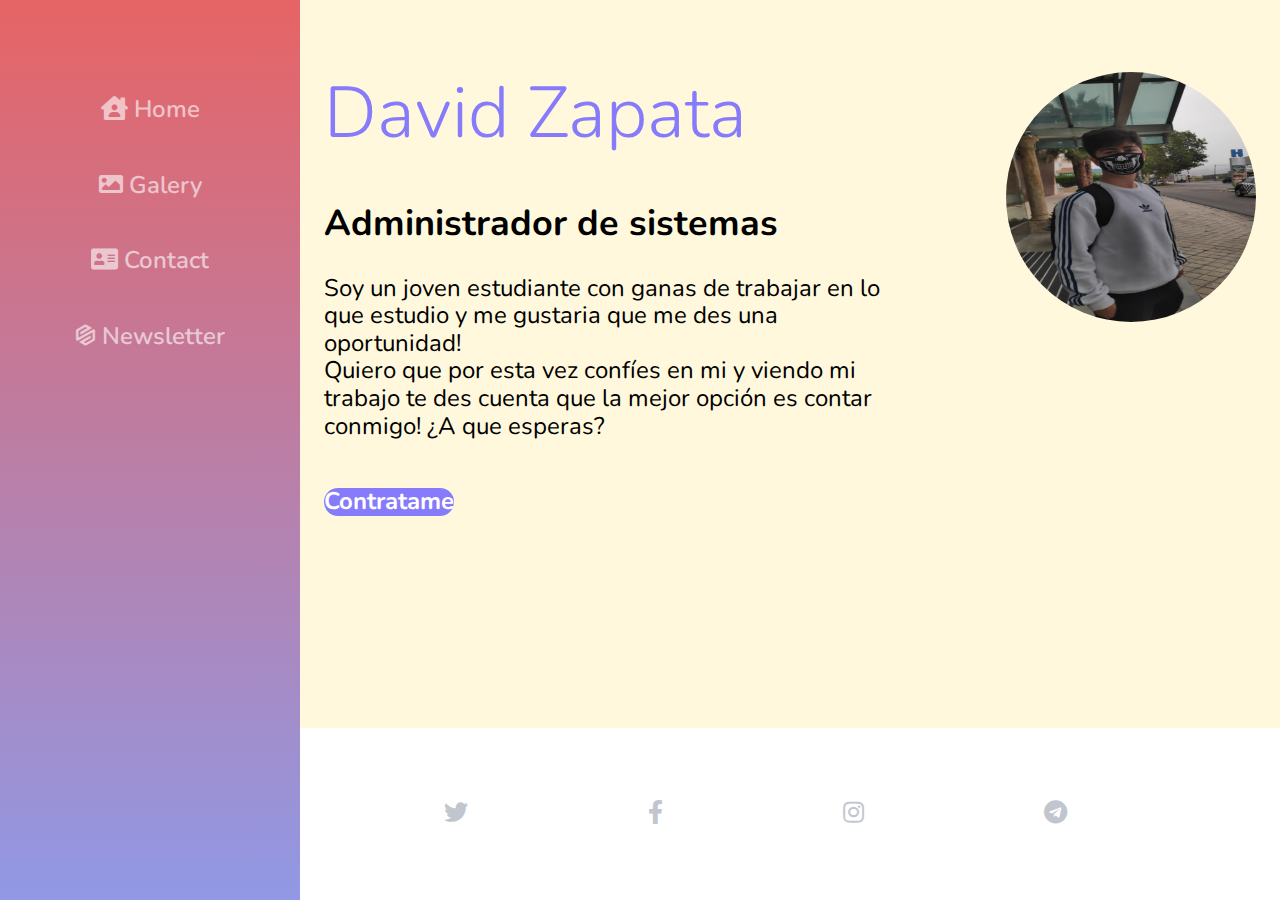
<file: index.html>
<!DOCTYPE html>
<html lang="en">
<head>
    <meta charset="UTF-8">
    <meta name="viewport" content="width=device-width, initial-scale=1.0">
    <title>IndraPRO</title>
    <link rel="stylesheet" href="css/style.css">
    <link rel="stylesheet" href="css/normalize.css">
    <link href="https://fonts.googleapis.com/css2?family=Itim&display=swap" rel="stylesheet">
    <link rel="stylesheet" href="https://cdnjs.cloudflare.com/ajax/libs/font-awesome/5.15.1/css/all.min.css">




</head>
<body>
    <div class="container">
        <div class="sidebar">
            <nav>
                <ul>
                    <li><a href="index.html"> <i class="fas fa-house-user"></i> Home </a></li>
                    <li><a href="gallery.html"> <i class="fas fa-image"></i> Galery </a></li>
                    <li><a href="about.html"> <i class="fas fa-address-card"></i> Contact</a></li>
                    <li><a href="newsletter.html"> <i class="fab fa-innosoft"></i> Newsletter </a></li>
                </ul>
            </nav>
        </div>
            <div class="content">
                <section class="hero">
                    <img src="img/imagen1.png" alt="">
                    <div class="hero-content">
                        <h1>David Zapata</h1>
                        <h2>Administrador de sistemas</h2>
                        <p>
                            Soy un joven estudiante con ganas de trabajar en lo que estudio y me gustaria que me des una oportunidad! <br>
                            Quiero que por esta vez confíes en mi y viendo mi trabajo te des cuenta que la mejor opción es contar conmigo!
                            ¿A que esperas?
                        </p>
                        <a class="action-btn" href="about.html">Contratame</a>
                    </div>
                </section>
            </div>
            <div class="footer">
                <footer>
                    <ul>
                        <li> <a href=""><i class="fab fa-twitter"></i></a> </li>
                        <li> <a href=""><i class="fab fa-facebook-f"></i></a> </li>
                        <li> <a href=""><i class="fab fa-instagram"></i></a> </li>
                        <li> <a href=""><i class="fab fa-telegram"></i></a> </li>
                    </ul>
                </footer>
            </div>
    </div>

</body>
</html>
</file>
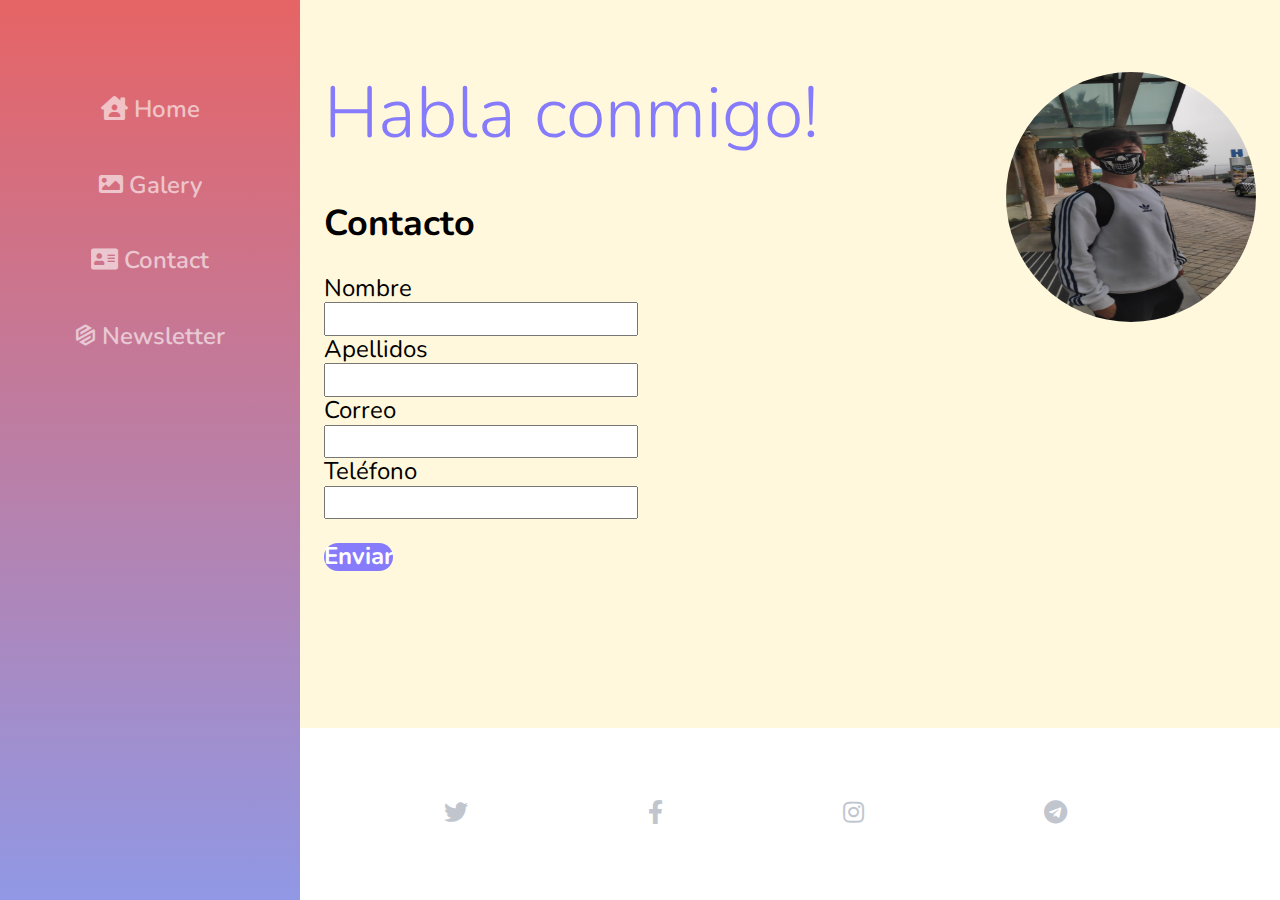
<file: about.html>
<!DOCTYPE html>
<html lang="en">
<head>
    <meta charset="UTF-8">
    <meta name="viewport" content="width=device-width, initial-scale=1.0">
    <title>IndraPRO</title>
    <link rel="stylesheet" href="css/style.css">
    <link rel="stylesheet" href="css/normalize.css">
    <link href="https://fonts.googleapis.com/css2?family=Itim&display=swap" rel="stylesheet">
    <link rel="stylesheet" href="https://cdnjs.cloudflare.com/ajax/libs/font-awesome/5.15.1/css/all.min.css">




</head>
<body>
    <div class="container">
        <div class="sidebar">
            <nav>
                <ul>
                    <li><a href="index.html"> <i class="fas fa-house-user"></i> Home </a></li>
                    <li><a href="gallery.html"> <i class="fas fa-image"></i> Galery </a></li>
                    <li><a href="about.html"> <i class="fas fa-address-card"></i> Contact</a></li>
                    <li><a href="newsletter.html"> <i class="fab fa-innosoft"></i> Newsletter </a></li>
                </ul>
            </nav>
        </div>
            <div class="content">
                <section class="hero">
                    <img src="img/imagen1.png" alt="">
                    <div class="hero-content">
                        <h1>Habla conmigo!</h1>
                        <h2>Contacto</h2>
                        <form>
                            <label for="fname">Nombre</label><br>
                            <input type="text" id="fname" name="fname"><br>
                            <label for="lname">Apellidos</label><br>
                            <input type="text" id="lname" name="lname"><br>
                            <label for="mail">Correo</label><br>
                            <input type="text" id="fname" name="fname"><br>
                            <label for="tel">Teléfono</label><br>
                            <input type="text" id="fname" name="fname"><br>
                            
                          </form>
                        <a class="action-btn" href="#">Enviar</a>
                    </div>
                </section>
            </div>
            <div class="footer">
                <footer>
                    <ul>
                        <li> <a href=""><i class="fab fa-twitter"></i></a> </li>
                        <li> <a href=""><i class="fab fa-facebook-f"></i></a> </li>
                        <li> <a href=""><i class="fab fa-instagram"></i></a> </li>
                        <li> <a href=""><i class="fab fa-telegram"></i></a> </li>
                    </ul>
                </footer>
            </div>
    </div>

</body>
</html>
</file>
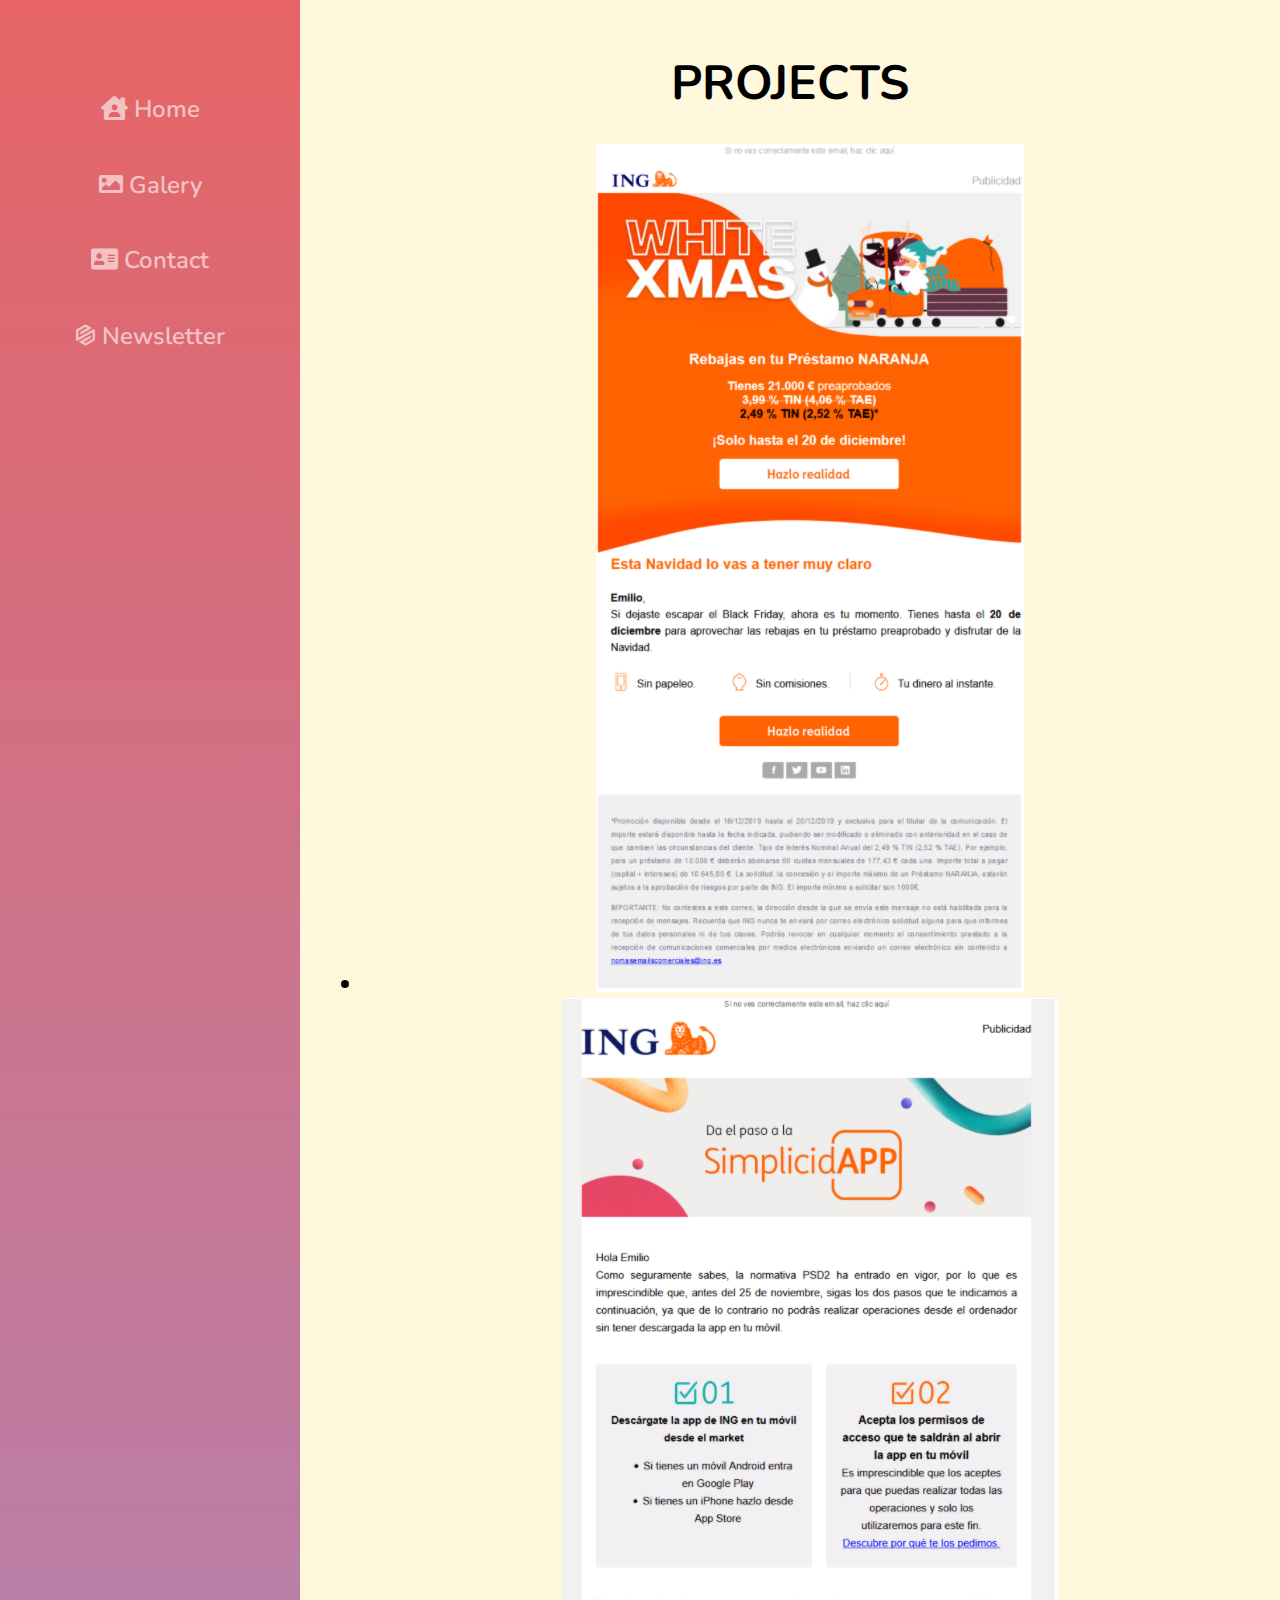
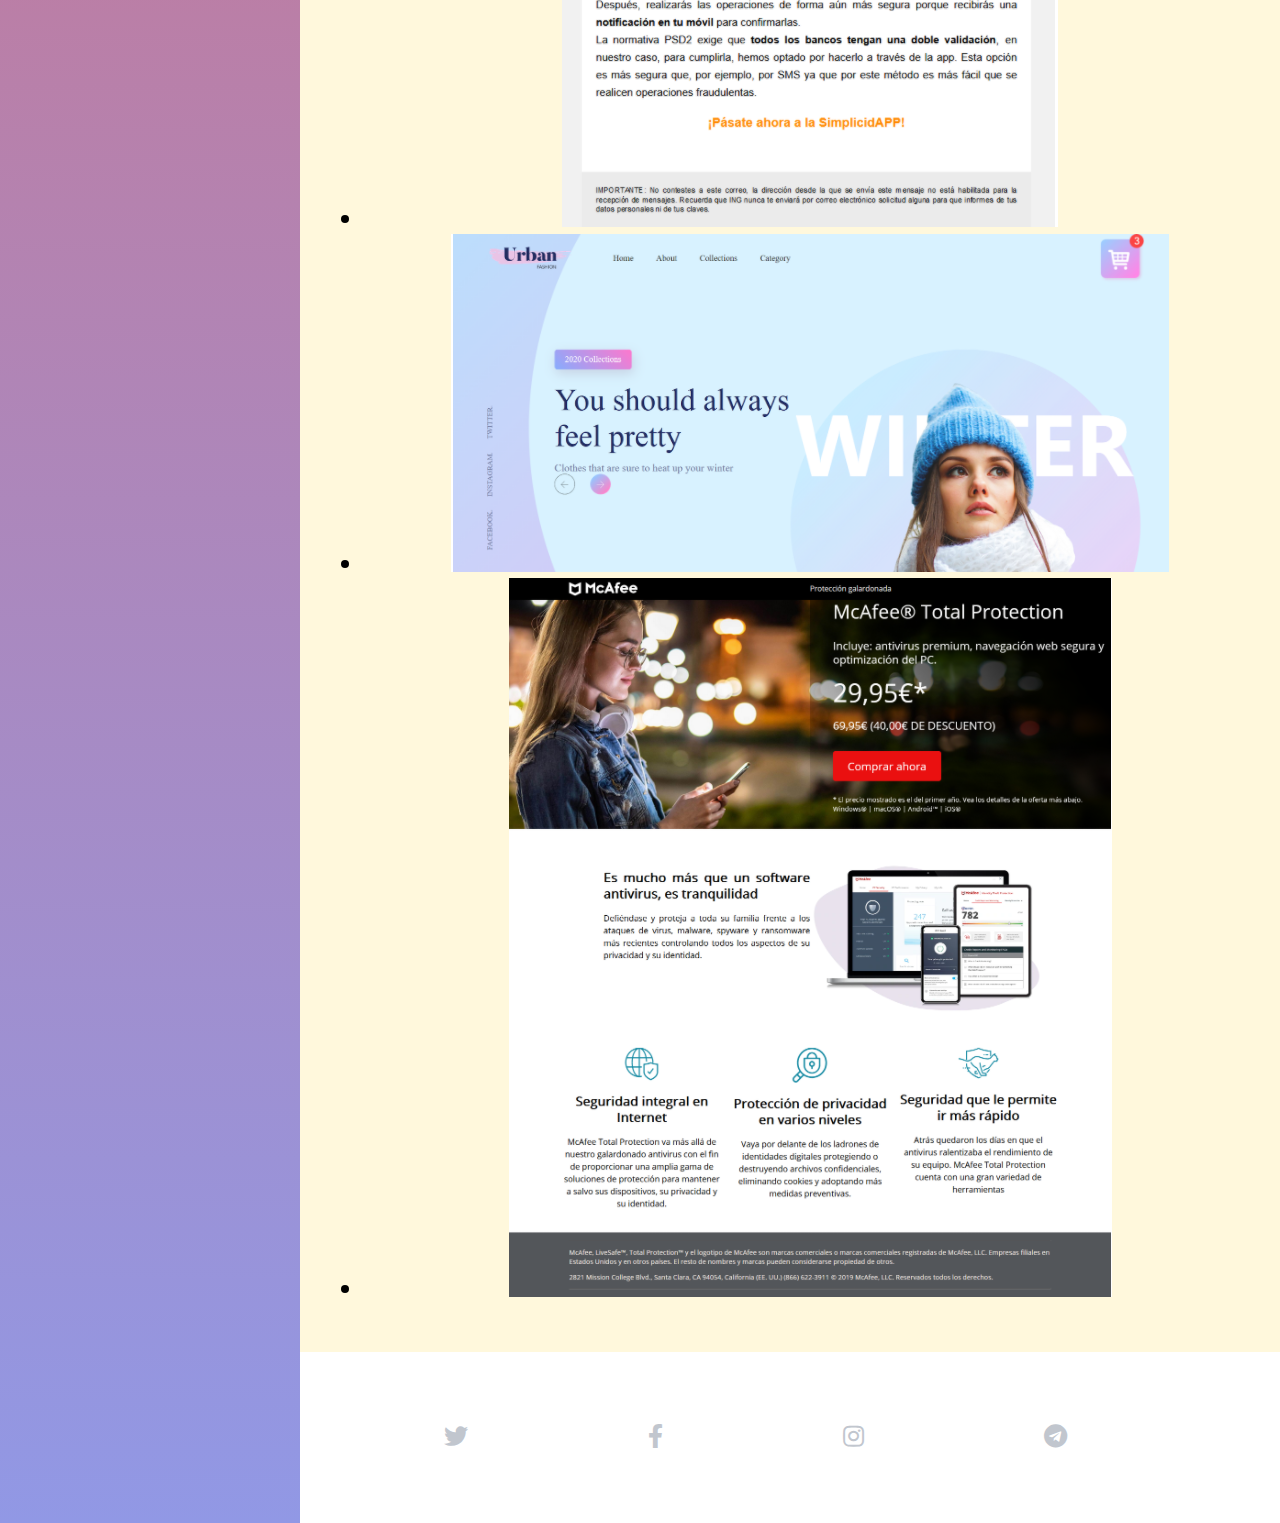
<file: gallery.html>
<!DOCTYPE html>
<html lang="en">
<head>
    <meta charset="UTF-8">
    <meta name="viewport" content="width=device-width, initial-scale=1.0">
    <title>IndraPRO</title>
    <link rel="stylesheet" href="css/style.css">
    <link rel="stylesheet" href="css/normalize.css">
    <link href="https://fonts.googleapis.com/css2?family=Itim&display=swap" rel="stylesheet">
    <link rel="stylesheet" href="https://cdnjs.cloudflare.com/ajax/libs/font-awesome/5.15.1/css/all.min.css">




</head>
<body>
    <div class="container">
        <div class="sidebar">
            <nav>
                <ul>
                    <li><a href="index.html"> <i class="fas fa-house-user"></i> Home </a></li>
                    <li><a href="gallery.html"> <i class="fas fa-image"></i> Galery </a></li>
                    <li><a href="about.html"> <i class="fas fa-address-card"></i> Contact</a></li>
                    <li><a href="newsletter.html"> <i class="fab fa-innosoft"></i> Newsletter </a></li>
                </ul>
            </nav>
        </div>
            <div class="content">
                <section class="gallery">
                    <div>
                        <h1>PROJECTS</h1>
                        <ul>
                            <li> <img src="img/projecto1.png" alt=""> </li>
                            <li> <img src="img/projecto2.png" alt=""> </li>
                            <li> <img src="img/projecto3.png" alt=""> </li>
                            <li> <img src="img/projecto4.png" alt=""> </li>
                        </ul>
                    </div>
                </section>
            </div>
            <div class="footer">
                <footer>
                    <ul>
                        <li> <a href=""><i class="fab fa-twitter"></i></a> </li>
                        <li> <a href=""><i class="fab fa-facebook-f"></i></a> </li>
                        <li> <a href=""><i class="fab fa-instagram"></i></a> </li>
                        <li> <a href=""><i class="fab fa-telegram"></i></a> </li>
                    </ul>
                </footer>
            </div>
    </div>

</body>
</html>
</file>
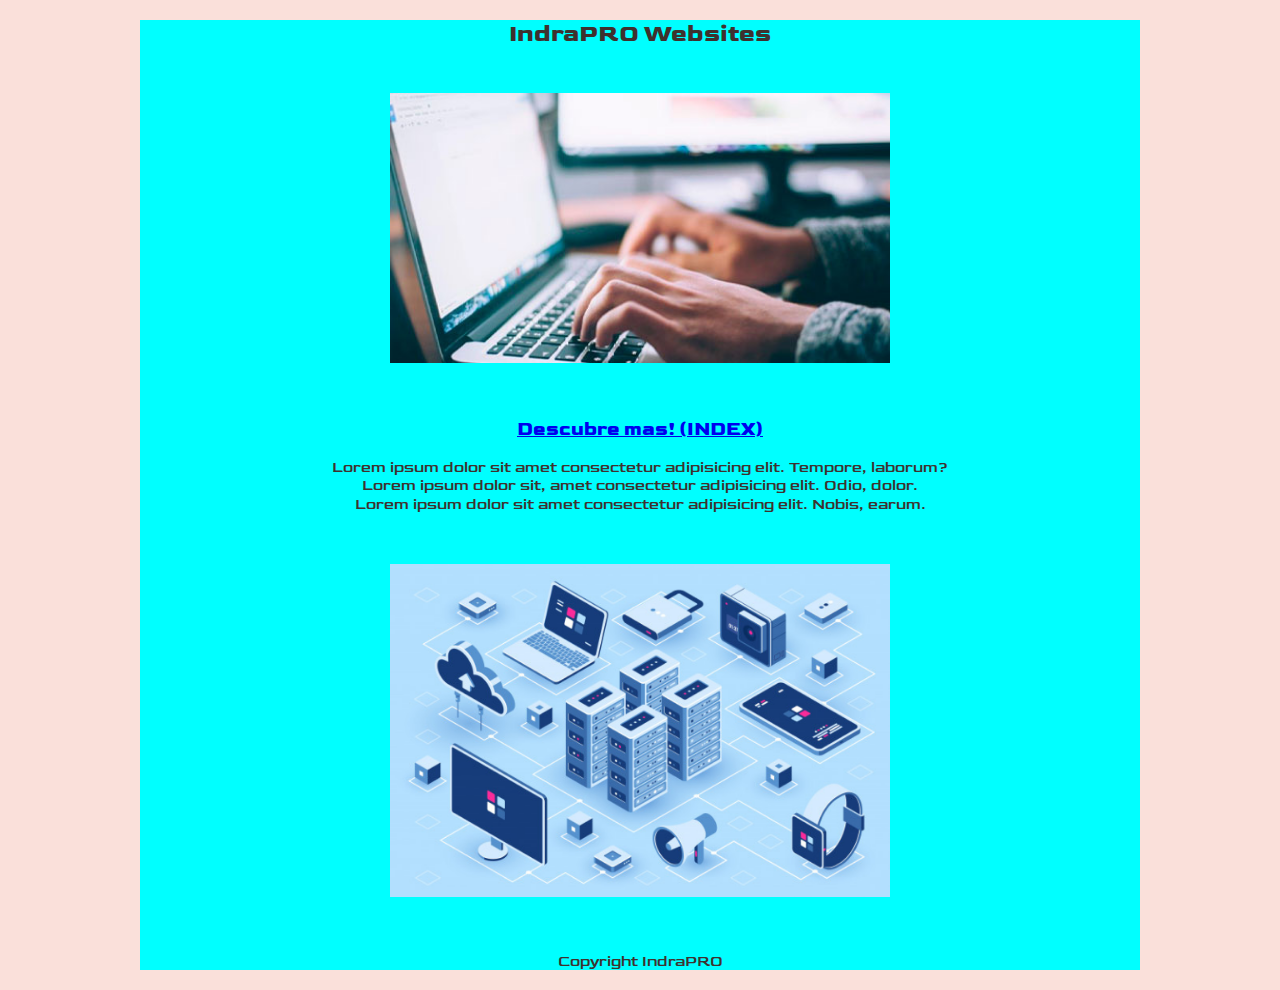
<file: newsletter.html>
<!DOCTYPE html>
<html lang="en">
<head>
    <meta charset="UTF-8">
    <meta name="viewport" content="width=device-width, initial-scale=1.0">
    <title>Document</title>
    <link rel="stylesheet" href="css/newsletter.css">
    <link rel="stylesheet" href="css/normalize.css">
    <link href="https://fonts.googleapis.com/css2?family=Goldman&display=swap" rel="stylesheet">
</head>
<body>


    <div class="container">
        <div class="header">
            <h2>
                IndraPRO Websites
            </h2>
        </div>
        <div class="nav">
            <img src="img/imagen-infor.jpg" alt="">
        </div>
        <div class="content">
            <h3> <a href="index.html">Descubre mas! (INDEX)</a> </h3>
            <br>
            <p>Lorem ipsum dolor sit amet consectetur adipisicing elit. Tempore, laborum?<br>Lorem ipsum dolor sit, amet consectetur adipisicing elit. Odio, dolor. <br>Lorem ipsum dolor sit amet consectetur adipisicing elit. Nobis, earum. <br></p>
        </div>
        <div class="prefooter">
            <img src="img/9.png" alt="">
        </div>
        <div class="footer">
            <p>Copyright IndraPRO</p>
        </div>
 

    </div>
    
</body>
</html>
</file>
<file: css/style.css>
@import url('https://fonts.googleapis.com/css?family=Nunito:300,400,700');


body{
    background-color: cornsilk;
    font-family: 'Nunito', sans-serif;
}

.content {
    grid-area: content;

}

.sidebar {
    grid-area: sidebar;
    background: linear-gradient(#e66465, #9198e5);
    justify-content: center;
}

.footer {
    grid-area: footer;
    background: white;
}

.container {
    font-size: 1.5em;
    width: 100%;
    height: 100vh;
    display: grid;
    grid-template-areas: 
    "sidebar"
    "content"
    "footer";
    grid-template-columns: 1fr;
    grid-template-rows: 130px 800px 250px;
}

.content,
.sidebar,
.footer {
    padding: 1em;
}

nav ul {
    margin: 0;
    padding: 0;
    display: flex;
    justify-content: space-between;
    text-align: center;
}

nav li{
    list-style: none;
    padding: 1em 0;

}

nav li a {
    color: white;
    font-weight: 600;
    opacity: 0.6;
    text-decoration: none;
    transition: 0.3s;
}

nav li a:hover {
    opacity: 1;
}

.hero {
    max-width: 960px;
    margin: 0 auto;
    text-align: center;
}

.hero img {
    width: 200px;
    border-radius: 50%;
}

.hero h1 {
    font-size: 2em;
    font-weight: 300;
    color: #867bfb;
}

.action-btn {
    display: inline-block;
    text-decoration: none;
    color: white;
    font-weight: 700;
    background: #867bfb;
    padding: 0.5 2em;
    border-radius: 40px;
    margin: 1em 0;
    transition: 0.3s;
}

.action-btn:hover {
    box-shadow: 0 10px 50px rgba(188, 197, 216, 1)
}

aside {
    display: flex;
    flex-direction: column;
}
footer ul{
    max-width: 640px;
    margin: 2em auto;
    padding: 0;
    text-align: center;
    display: flex;
    flex-direction: row;
}

footer ul li {
    list-style: none;
    align-self: flex-end;
}

footer ul li a {
    text-decoration: none;
    color: #c1c6ce;
    margin: 60px;
    padding-left: 60px;
    text-align: center;
}

svg {
    width: 40%;
}

footer p {
    font-size: 0.8em;
}

.gallery{   
    list-style: none;
    text-align: center;

}


@media (min-width: 1040px){
    .container{
        grid-template-areas: 
        "sidebar content"
        "sidebar footer";
        grid-template-columns: 300px 1fr;
        grid-template-rows: 1fr auto;
    }
    nav ul{
        display: flex;
        justify-content: space-between;
        flex-direction: column;
    }
    .sidebar{
        background: linear-gradient(#e66465, #9198e5);
        padding-top: 3em;
    }
    .hero {
        text-align: left;
        margin: 2em auto;
    }
    .hero img {
        width: 250px;
        float: right;
    }
    .hero h1{
        font-size: 3em;
    }
    .hero p {
        width:60%
    }
    footer ul {
        max-width: 960px;
        margin: 0 auto;
        padding: 2em 0;
    }
    svg {
        width: 20%;
    }
}
</file>
<file: css/newsletter.css>
*{
    padding: 0;
    margin: 0;
}


body {
    background-color: #FAE0DA;
    color: #3E312E;
    font-family: 'Goldman', cursive;
}

.container {
    display: grid;
    width: 90%;
    max-width: 1000px;
    height: 400px;
    background-color: aqua;
    height: 950px;
    text-align: center;
    margin: 20px auto;
    grid-gap: 20px;
    grid-template-columns: 1fr ;
    grid-template-rows: repeat(5, 1fr);
    grid-template-areas: "header"
                          "nav"
                          "content"
                          "prefooter"
                          "footer";


}

img{
    width: 500px
}

.header{
    grid-area: header;
}

.nav{
    grid-area: nav;
    margin-top: 25px;
}

.content{
    grid-area: content;
    margin-top: 30px;
}

.prefooter{
    grid-area: prefooter;
    margin-top: 30px;
}

.footer{
    grid-area: footer;
    margin-top: 30px;
}
</file>
